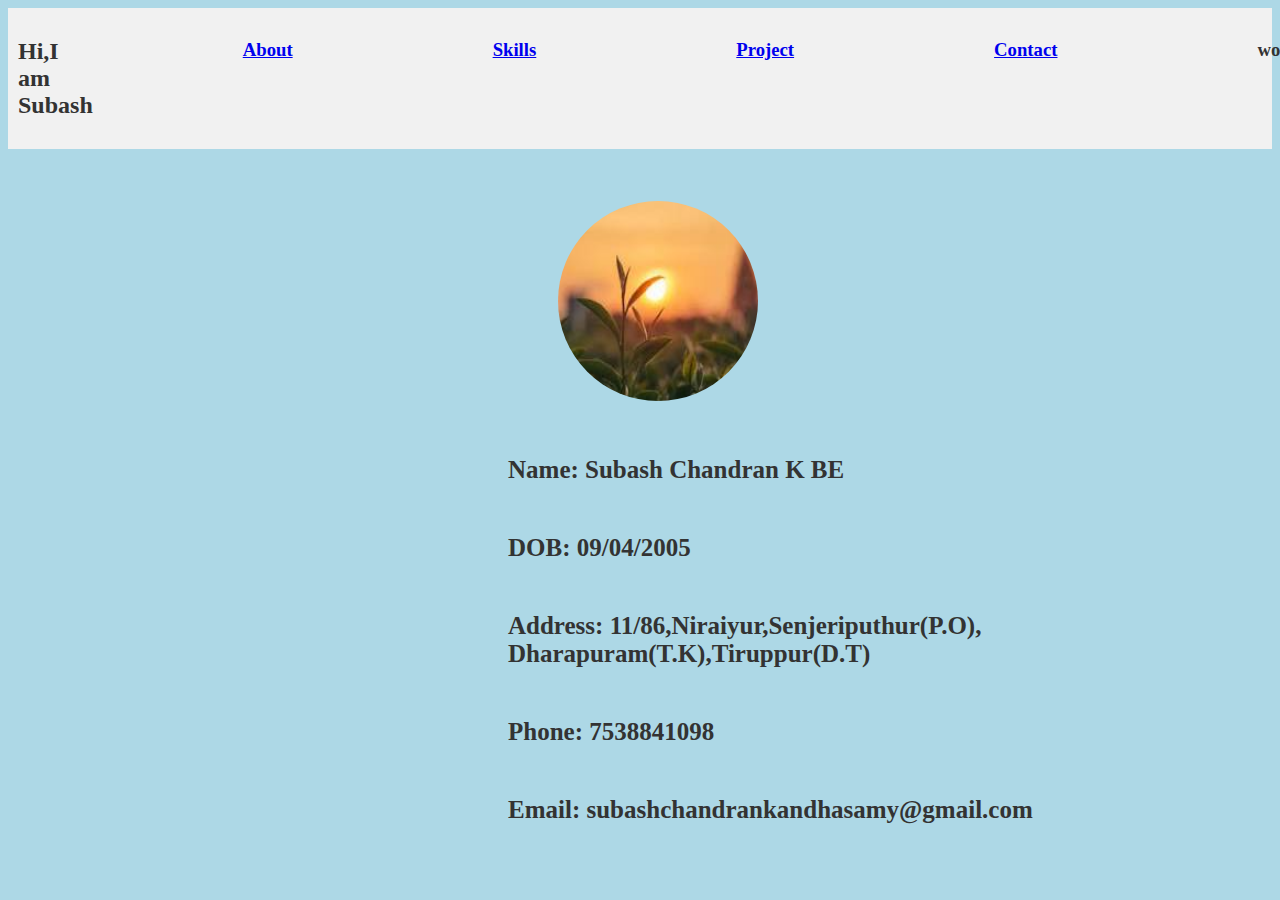
<file: index.html>
<!DOCTYPE html>
    <html lang="en">
    <head>
        <meta charset="UTF-8">
        <meta name="viewport" content="width=device-width, initial-scale=1.0">
        <title>Document</title>
        <style>
            body{
            background-color: lightblue;
        }
        #heads {
            background-color: #f1f1f1;
            padding: 10px;
            text-align: left;
            font-weight: bold;
            color: #333;
            margin-top: 2px;
            display: flex; 
            gap: 150px;  
        }
        #nav{
            margin-top: 2px;
            display: flex;
            gap: 200px;
        }
        #intro{
            margin-top: 2px;
            gap: 10px;
        }
        #intro {
            font-size: 20px;
            font-weight: bold;
            color: #333;
            gap: 100px;

        }
        #intro h5{
            margin-top: 26.5px; 
            margin-top: 50px;
            font-size: 25px;
            margin-left: 500px;

        }
        #intro img{
            width: 200px;
            height: 200px;
            border-radius: 50%;
            margin-left: 550px;
            margin-top: 50px;
        }
        </style>
    </head>
    <body>
        <div id="heads">
            <h2>Hi,I am Subash</h2>
        <div id="nav">
            <h3><a href="about.html"  >About</a></h3>
            <h3><a href="skill.html">Skills</a></h3>
            <h3><a href="project.html">Project</a></h3>
            <h3><a href="contact.html">Contact</a></h3>
            <h3>works</h3>
        </div>
        </div>
        <div id="intro">
            <img src="download.jpg" alt="">
            <h5>Name: Subash Chandran K BE</h5>
            <h5>DOB: 09/04/2005</h5>
            <h5>Address: 11/86,Niraiyur,Senjeriputhur(P.O),
                Dharapuram(T.K),Tiruppur(D.T)</h5>
            <h5>Phone: 7538841098</h5>
            <h5>Email: subashchandrankandhasamy@gmail.com</h5>
        </div>
    </body>
    </html>
</file>
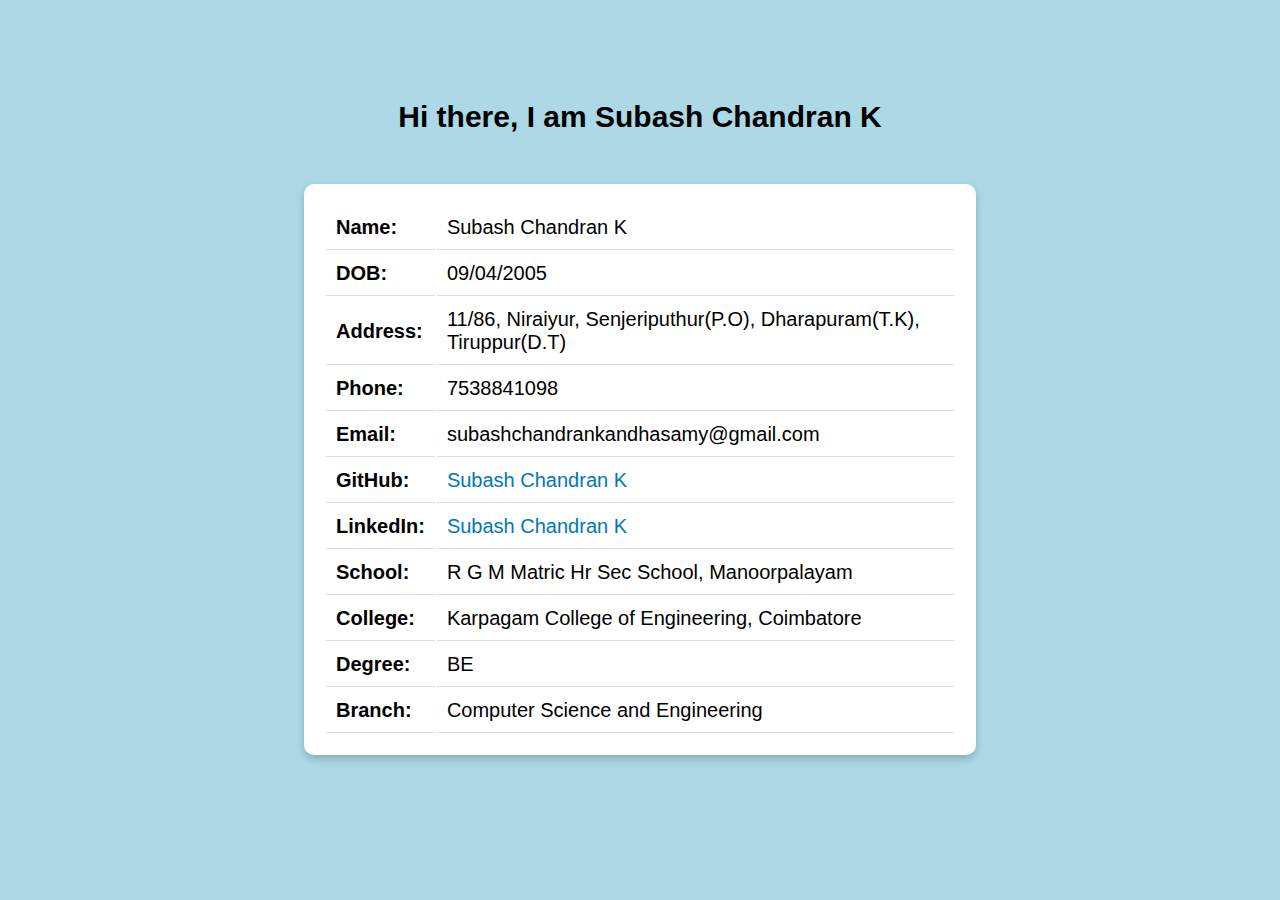
<file: about.html>
<!DOCTYPE html>
<html lang="en">
<head>
    <meta charset="UTF-8">
    <meta name="viewport" content="width=device-width, initial-scale=1.0">
    <title>About</title>
    <style>
        body {
            background-color: lightblue;
            font-family: Arial, sans-serif;
        }
        h2 {
            text-align: center;
            margin-top: 100px;
            font-size: 30px;
        }
        .table-container {
            margin: auto;
            margin-top: 50px;
            padding: 20px;
            font-size: 20px;
            border-collapse: collapse;
            width: 50%;
            background-color: white;
            border-radius: 10px;
            box-shadow: 0 4px 8px rgba(0, 0, 0, 0.2);
            animation: fadeIn 2s ease-in-out;
        }
        table {
            width: 100%;
        }
        td {
            padding: 10px;
            border-bottom: 1px solid #ddd;
        }
        td:first-child {
            font-weight: bold;
        }
        a {
            color: #0077b5;
            text-decoration: none;
        }
        a:hover {
            text-decoration: underline;
        }
        @keyframes fadeIn {
            from {
                opacity: 0;
                transform: translateY(20px);
            }
            to {
                opacity: 1;
                transform: translateY(0);
            }
        }
    </style>
</head>
<body>
    <h2>Hi there, I am Subash Chandran K</h2>
    <div class="table-container">
        <table>
            <tr>
                <td>Name:</td>
                <td>Subash Chandran K</td>
            </tr>
            <tr>
                <td>DOB:</td>
                <td>09/04/2005</td>
            </tr>
            <tr>
                <td>Address:</td>
                <td>11/86, Niraiyur, Senjeriputhur(P.O), Dharapuram(T.K), Tiruppur(D.T)</td>
            </tr>
            <tr>
                <td>Phone:</td>
                <td>7538841098</td>
            </tr>
            <tr>
                <td>Email:</td>
                <td>subashchandrankandhasamy@gmail.com</td>
            </tr>
            <tr>
                <td>GitHub:</td>
                <td><a href="https://github.com/SubashChandranKandhasamy">Subash Chandran K</a></td>
            </tr>
            <tr>
                <td>LinkedIn:</td>
                <td><a href="https://www.linkedin.com/in/subash-chandran-k-7b7b3b1b4/">Subash Chandran K</a></td>
            </tr>
            <tr>
                <td>School:</td>
                <td>R G M Matric Hr Sec School, Manoorpalayam</td>
            </tr>
            <tr>
                <td>College:</td>
                <td>Karpagam College of Engineering, Coimbatore</td>
            </tr>
            <tr>
                <td>Degree:</td>
                <td>BE</td>
            </tr>
            <tr>
                <td>Branch:</td>
                <td>Computer Science and Engineering</td>
            </tr>
        </table>
    </div>
</body>
</html>
</file>
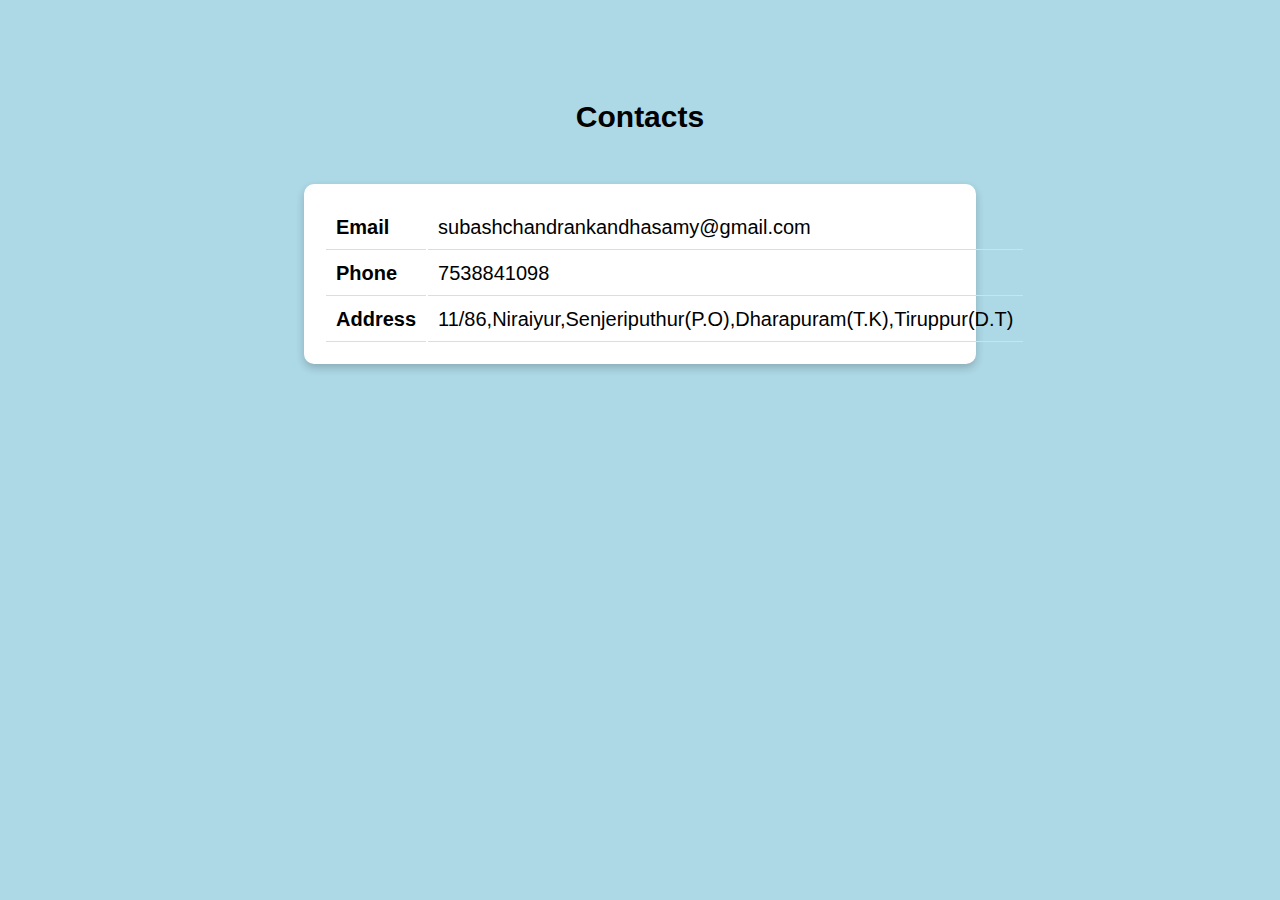
<file: contact.html>
<!DOCTYPE html>
<html lang="en">
<head>
    <meta charset="UTF-8">
    <meta name="viewport" content="width=device-width, initial-scale=1.0">
    <title>Contact</title>
    <style>
        body {
            background-color: lightblue;
            font-family: Arial, sans-serif;
        }
        h2 {
            text-align: center;
            margin-top: 100px;
            font-size: 30px;
        }
        .table-container {
            margin: auto;
            margin-top: 50px;
            padding: 20px;
            font-size: 20px;
            border-collapse: collapse;
            width: 50%;
            background-color: white;
            border-radius: 10px;
            box-shadow: 0 4px 8px rgba(0, 0, 0, 0.2);
            animation: fadeIn 2s ease-in-out;
        }
        table {
            width: 100%;
        }
        td {
            padding: 10px;
            border-bottom: 1px solid #ddd;
        }
        td:first-child {
            font-weight: bold;
        }
        @keyframes fadeIn {
            from {
                opacity: 0;
                transform: translateY(20px);
            }
            to {
                opacity: 1;
                transform: translateY(0);
            }
        }
    </style>
</head>
<body>
    <h2>Contacts</h2>
    <div class="table-container">
        <table>
            <tr>
                <td>Email</td>
                <td>subashchandrankandhasamy@gmail.com</td>
            </tr>
            <tr>
                <td>Phone</td>
                <td>7538841098</td>
            </tr>
            <tr>
                <td>Address</td>
                <td>11/86,Niraiyur,Senjeriputhur(P.O),Dharapuram(T.K),Tiruppur(D.T)</td>
            </tr>
        </table>
    </div>
</body>
</html>
</file>
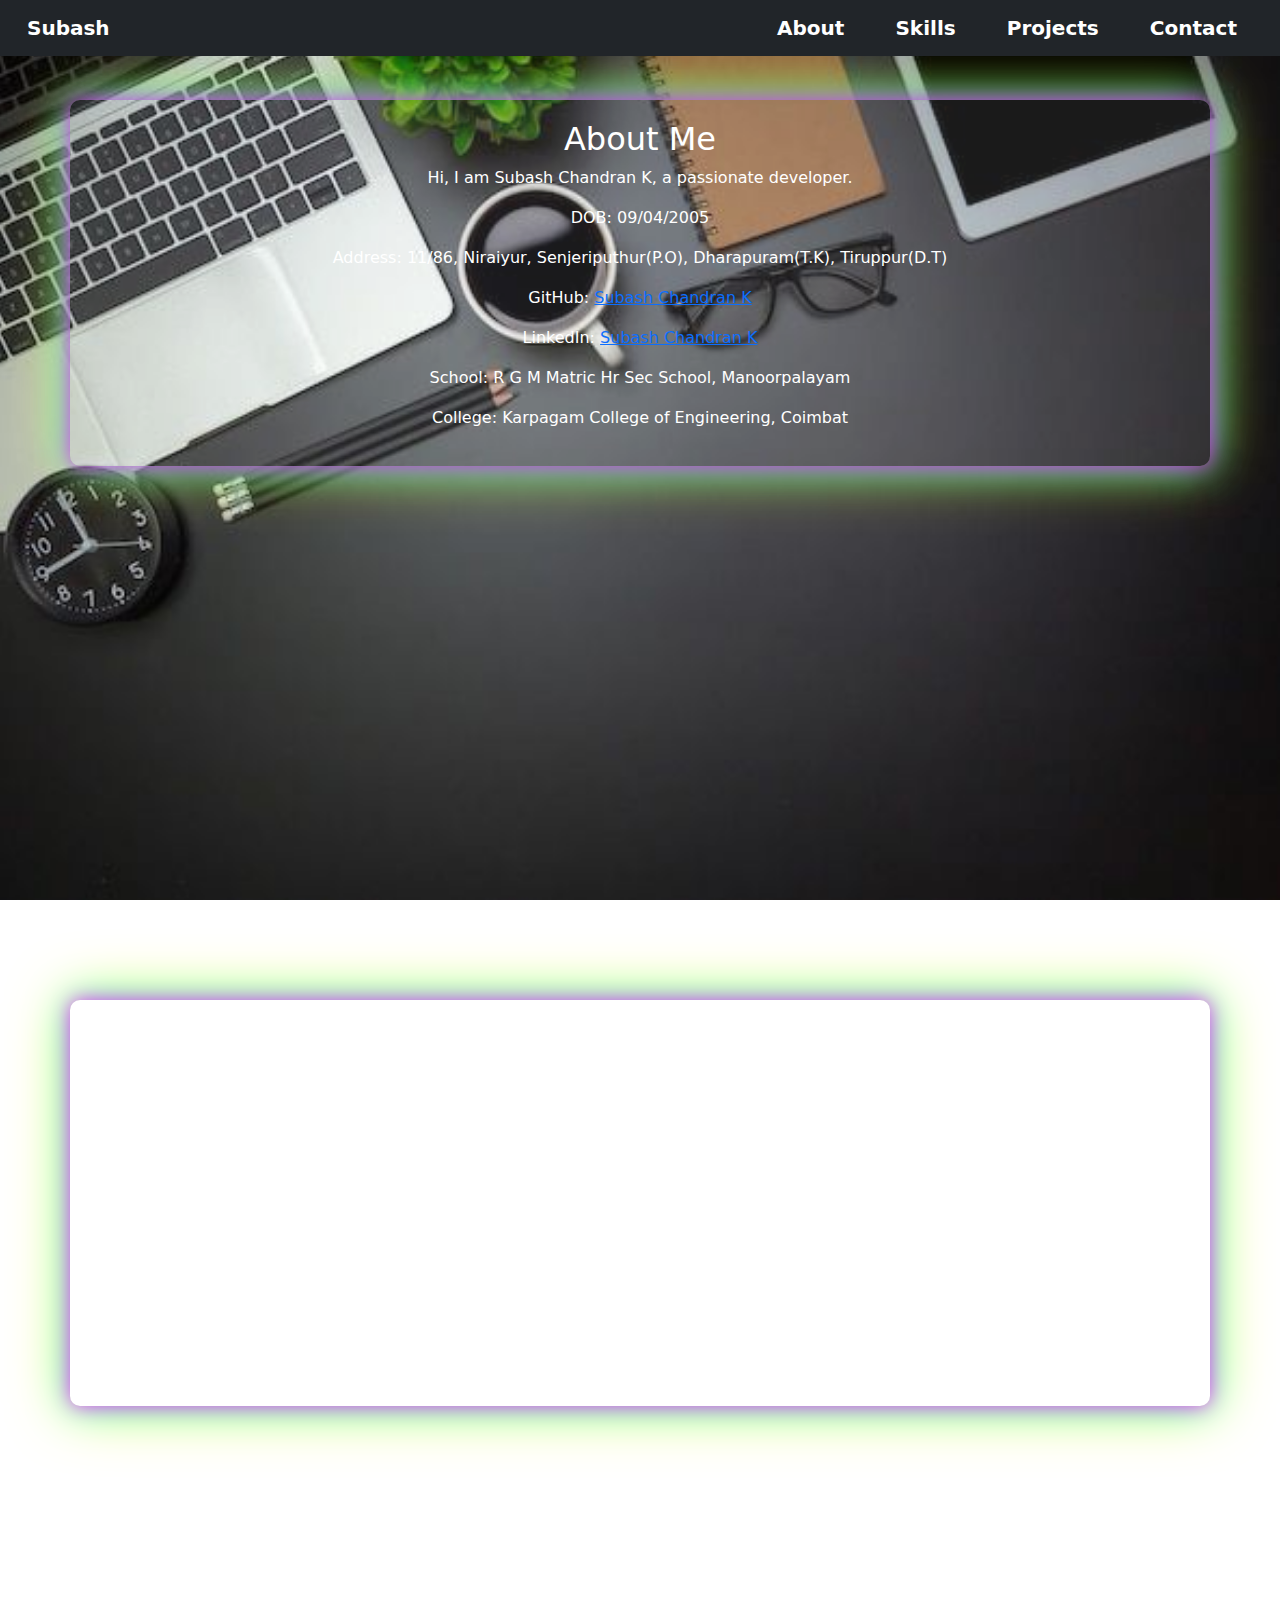
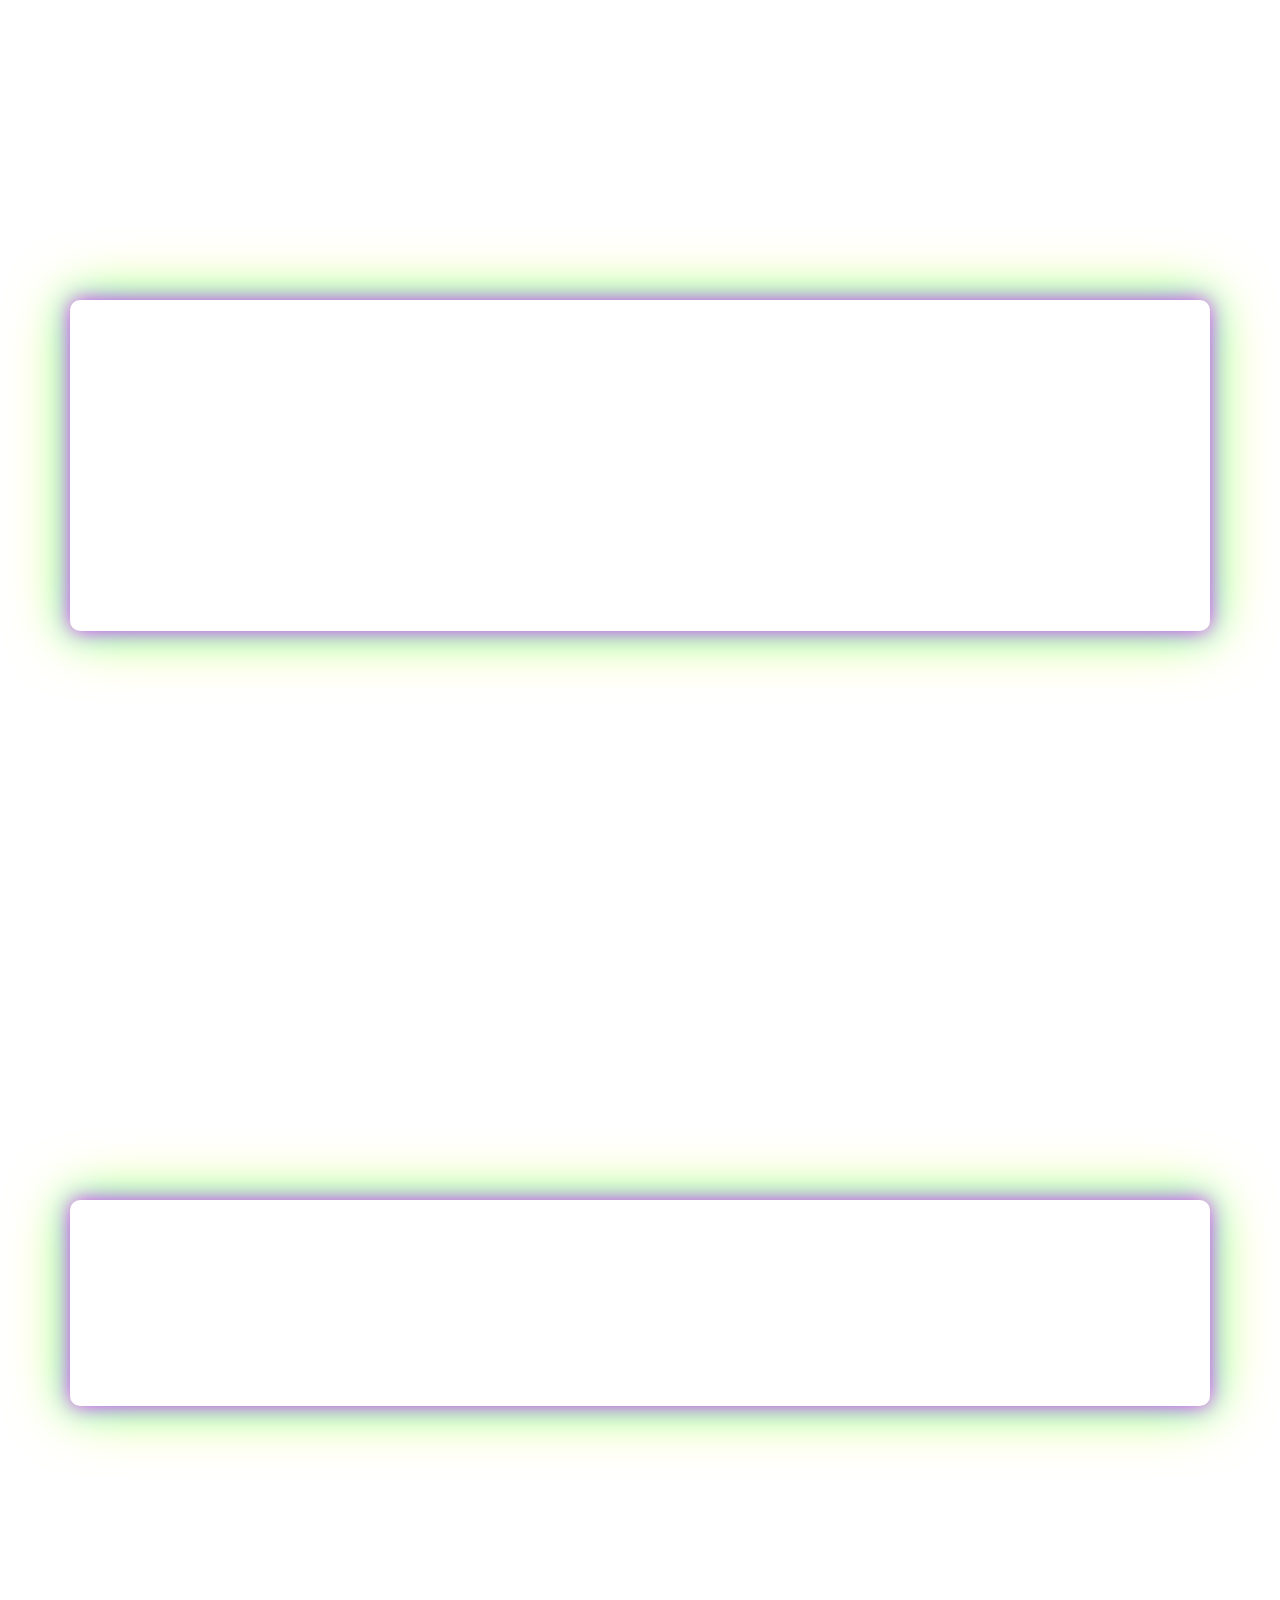
<file: full.html>
<!DOCTYPE html>
<html lang="en">
<head>
    <meta charset="UTF-8">
    <meta name="viewport" content="width=device-width, initial-scale=1.0">
    <title>Portfolio</title>
    <link href="https://cdn.jsdelivr.net/npm/bootstrap@5.3.0/dist/css/bootstrap.min.css" rel="stylesheet">
    <script src="https://cdn.jsdelivr.net/npm/bootstrap@5.3.0/dist/js/bootstrap.bundle.min.js"></script>
    <style>
        body {
            background: url('background.jpg') no-repeat center center/cover ;
            background-attachment: fixed;
            color: white;
        }
        .container-fluid {
            display: flex;
            justify-content: space-between;
            color: white;
        }
        .section {
            padding: 100px 20px;
            min-height: 100vh;
            text-align: center;
        }
        .glow-box {
            background: rgba(255, 255, 255, 0.1);
            padding: 20px;
            border-radius: 10px;
            box-shadow: 0 0 20px rgba(255, 0, 255, 0.8), 0 0 40px rgba(0, 255, 255, 0.8), 0 0 60px rgba(255, 255, 0, 0.8);
            transition: transform 0.3s ease, box-shadow 0.3s ease;
        }
        .glow-box:hover {
            transform: scale(1.05);
            box-shadow: 0 0 30px rgba(255, 0, 255, 1), 0 0 50px rgba(0, 255, 255, 1), 0 0 70px rgba(255, 255, 0, 1);
        }
        nav a {
            color: white;
            font-weight: bold;
            text-decoration: none;
            padding: 10px 15px;
            transition: 0.3s;
        }
        nav a:hover {
            color: cyan;
        }
        html {
            scroll-behavior: smooth;
        }
    </style>
</head>
<body>
    <nav class="navbar navbar-dark bg-dark fixed-top">
        <div class="container-fluid">
            <a class="navbar-brand" href="#">Subash</a>
            <div>
                <a href="#about" class="navbar-brand">About</a>
                <a href="#skills" class="navbar-brand">Skills</a>
                <a href="#projects" class="navbar-brand">Projects</a>
                <a href="#contact" class="navbar-brand">Contact</a>
            </div>
        </div>
    </nav>
    
    <div id="about" class="section">
        <div class="container glow-box">
            <h2>About Me</h2>
            <p>Hi, I am Subash Chandran K, a passionate developer.</p>
            <p>DOB: 09/04/2005</p>
            <p>Address: 11/86, Niraiyur, Senjeriputhur(P.O), Dharapuram(T.K), Tiruppur(D.T)</p>
            <p>GitHub: <a href="https://github.com/SubashChandranKandhasamy" target="_blank">Subash Chandran K</a></p>
            <p>LinkedIn: <a href="https://www.linkedin.com/in/subash-chandran-k-7b7b3b1b4/" target="_blank">Subash Chandran K</a></p>
            <p>School: R G M Matric Hr Sec School, Manoorpalayam</p>
            <p>College: Karpagam College of Engineering, Coimbat
        </div>
    </div>
    
    <div id="skills" class="section">
        <div class="container glow-box">
            <h2>Skills</h2>
            <p>HTML - Advanced</p>
            <p>CSS - Advanced</p>
            <p>JavaScript - Intermediate</p>
            <p>Python - Intermediate</p>
            <p>Java - Intermediate</p>
            <p>SQL - Beginner</p>
            <p>C - Intermediate</p>
            <p>Node.js - Beginner</p>
        </div>
    </div>
    
    <div id="projects" class="section">
        <div class="container glow-box">
            <h2>Projects</h2>
            <div class="project">
                <h3>Architecture Design Hub</h3>
                <p>A platform that connects users with professional architects to create customized building designs.</p>
            </div>
            <div class="project">
                <h3>Online Blood Banking System</h3>
                <p>A web-based platform that connects donors, recipients, and blood banks for efficient blood donation.</p>
            </div>
            <div class="project">
                <h3>Real-Time Chat System</h3>
                <p>An interactive messaging platform for seamless communication between clients and architects.</p>
            </div>
        </div>
    </div>
    
    <div id="contact" class="section">
        <div class="container glow-box">
            <h2>Contact</h2>
            <p> Email: subashchandrankandhasamy@gmail.com</p>
            <p>Phone: 7538841098</p>
            <p>Address: 11/86, Niraiyur, Senjeriputhur(P.O), Dharapuram(T.K), Tiruppur(D.T)</p>
        </div>
    </div>
</body>
</html>
</file>
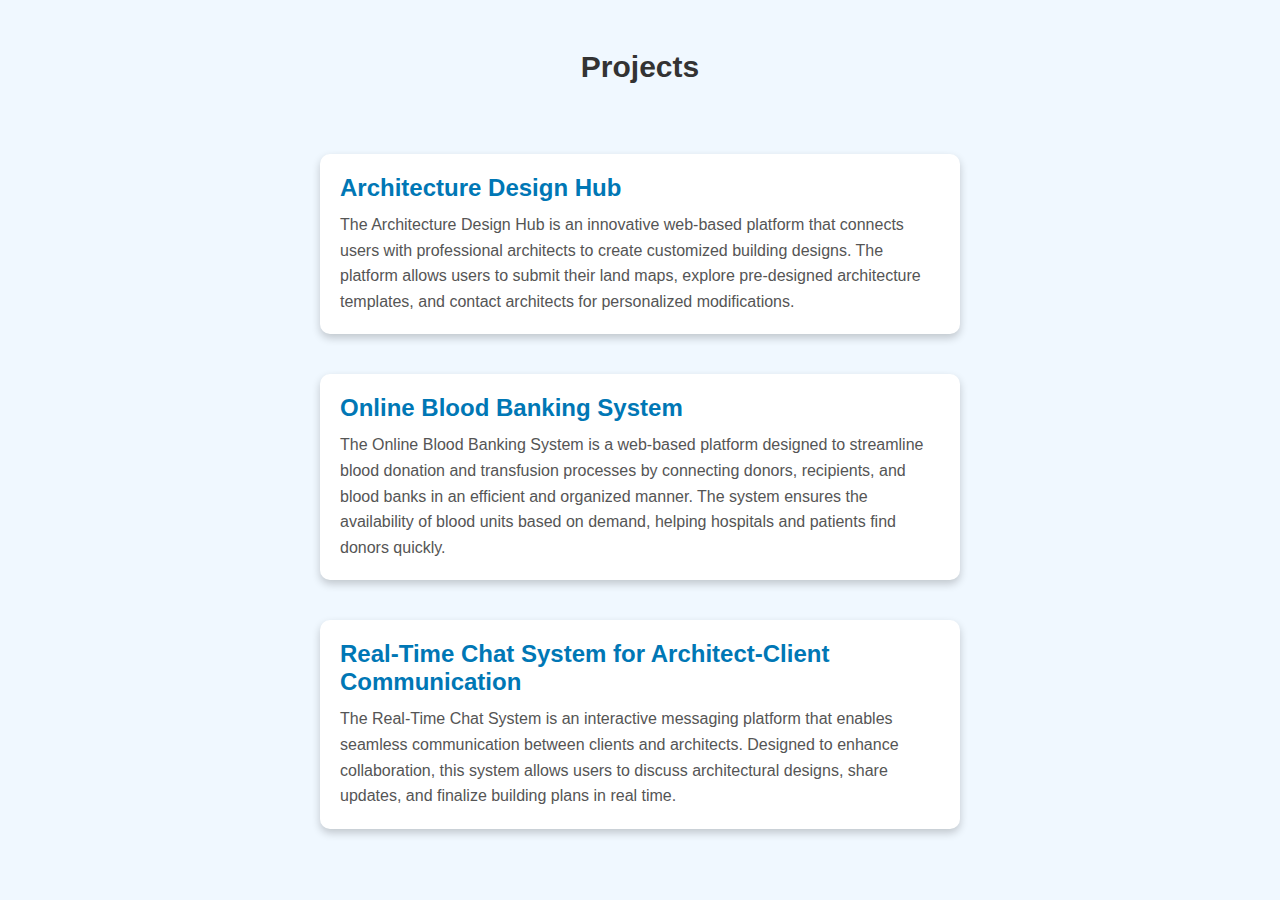
<file: project.html>
<!DOCTYPE html>
<html lang="en">
<head>
    <meta charset="UTF-8">
    <meta name="viewport" content="width=device-width, initial-scale=1.0">
    <title>Projects</title>
    <style>
        body {
            background-color: #f0f8ff;
            font-family: Arial, sans-serif;
            margin: 0;
            padding: 0;
        }
        h2 {
            text-align: center;
            margin-top: 50px;
            font-size: 30px;
            color: #333;
        }
        .projects-container {
            display: flex;
            flex-direction: column;
            align-items: center;
            margin-top: 30px;
            padding: 20px;
        }
        .project-card {
            background-color: white;
            border-radius: 10px;
            box-shadow: 0 4px 8px rgba(0, 0, 0, 0.2);
            width: 80%;
            max-width: 600px;
            margin: 20px 0;
            padding: 20px;
            transition: transform 0.3s ease, box-shadow 0.3s ease;
            animation: slideIn 0.8s ease-out;
        }
        .project-card:hover {
            transform: translateY(-10px);
            box-shadow: 0 8px 16px rgba(0, 0, 0, 0.3);
        }
        .project-title {
            font-size: 24px;
            font-weight: bold;
            color: #0077b5;
            margin-bottom: 10px;
        }
        .project-description {
            font-size: 16px;
            color: #555;
            line-height: 1.6;
        }
        @keyframes slideIn {
            from {
                opacity: 0;
                transform: translateY(50px);
            }
            to {
                opacity: 1;
                transform: translateY(0);
            }
        }
    </style>
</head>
<body>
    <h2>Projects</h2>
    <div class="projects-container">
        <div class="project-card">
            <div class="project-title">Architecture Design Hub</div>
            <div class="project-description">
                The Architecture Design Hub is an innovative web-based platform that connects users with professional architects to create customized building designs. The platform allows users to submit their land maps, explore pre-designed architecture templates, and contact architects for personalized modifications.
            </div>
        </div>
        <div class="project-card">
            <div class="project-title">Online Blood Banking System</div>
            <div class="project-description">
                The Online Blood Banking System is a web-based platform designed to streamline blood donation and transfusion processes by connecting donors, recipients, and blood banks in an efficient and organized manner. The system ensures the availability of blood units based on demand, helping hospitals and patients find donors quickly.
            </div>
        </div>
        <div class="project-card">
            <div class="project-title">Real-Time Chat System for Architect-Client Communication</div>
            <div class="project-description">
                The Real-Time Chat System is an interactive messaging platform that enables seamless communication between clients and architects. Designed to enhance collaboration, this system allows users to discuss architectural designs, share updates, and finalize building plans in real time.
            </div>
        </div>
    </div>
</body>
</html>
</file>
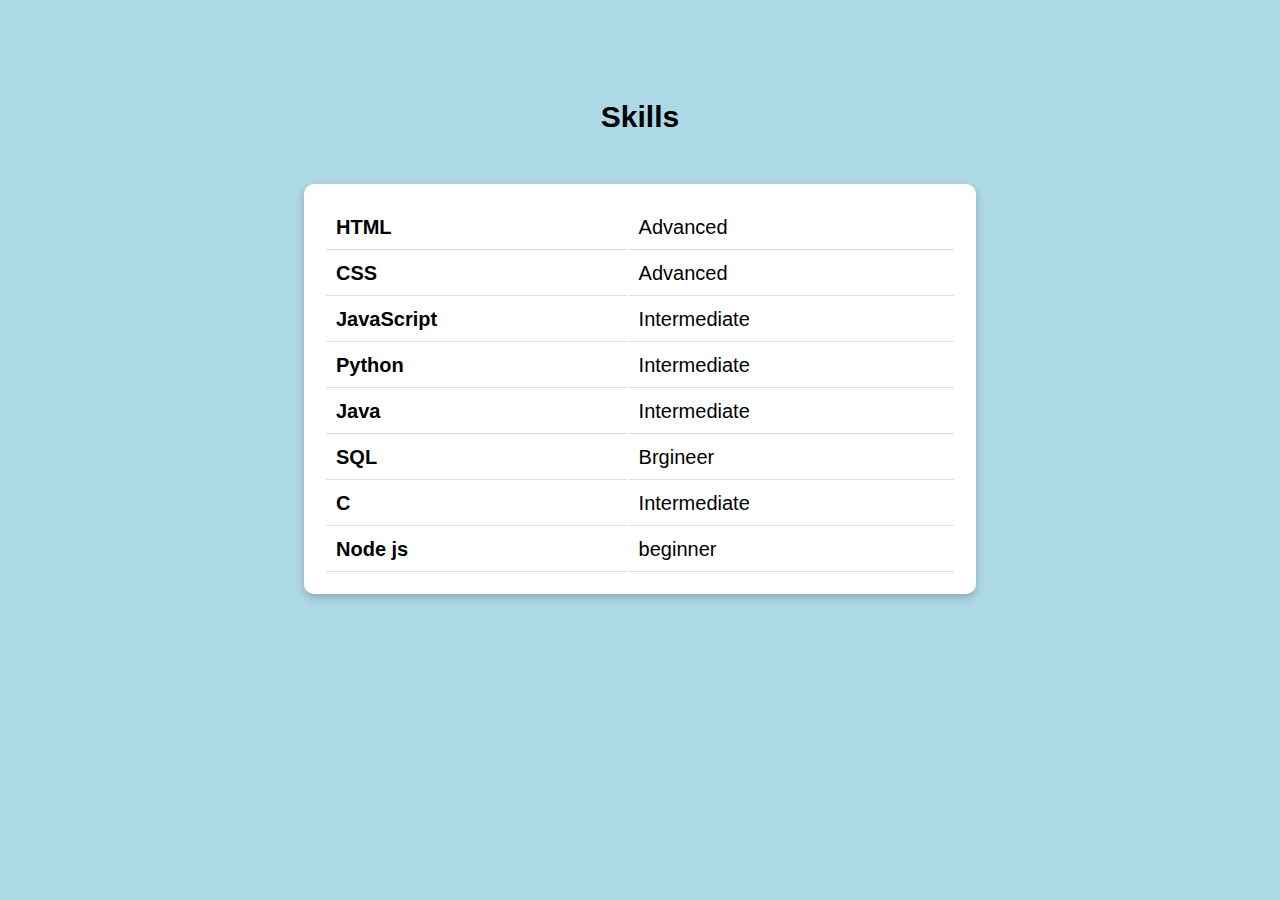
<file: skill.html>
<!DOCTYPE html>
<html lang="en">
<head>
    <meta charset="UTF-8">
    <meta name="viewport" content="width=device-width, initial-scale=1.0">
    <title>Skills</title>
    <style>
        body {
            background-color: lightblue;
            font-family: Arial, sans-serif;
        }
        h2 {
            text-align: center;
            margin-top: 100px;
            font-size: 30px;
        }
        .table-container {
            margin: auto;
            margin-top: 50px;
            padding: 20px;
            font-size: 20px;
            border-collapse: collapse;
            width: 50%;
            background-color: white;
            border-radius: 10px;
            box-shadow: 0 4px 8px rgba(0, 0, 0, 0.2);
            animation: fadeIn 2s ease-in-out;
        }
        table {
            width: 100%;
        }
        td {
            padding: 10px;
            border-bottom: 1px solid #ddd;
        }
        td:first-child {
            font-weight: bold;
        }
        @keyframes fadeIn {
            from {
                opacity: 0;
                transform: translateY(20px);
            }
            to {
                opacity: 1;
                transform: translateY(0);
            }
        }
    </style>
</head>
<body>
    <h2>Skills</h2>
    <div class="table-container">
        <table>
            <tr>
                <td>HTML</td>
                <td>Advanced</td>
            </tr>
            <tr>
                <td>CSS</td>
                <td>Advanced</td>
            </tr>
            <tr>
                <td>JavaScript</td>
                <td>Intermediate</td>
            </tr>
            <tr>
                <td>Python</td>
                <td>Intermediate</td>
            </tr>
            <tr>
                <td>Java</td>
                <td>Intermediate</td>
            </tr>
            <tr>
                <td>SQL</td>
                <td>Brgineer</td>
            </tr>
            <tr>
                <td>C</td>
                <td>Intermediate</td>
            </tr>
            <tr>
                <td>Node js</td>
                <td>beginner</td>
            </tr>
            </table>
    </div>
</body>
</html>
</file>
